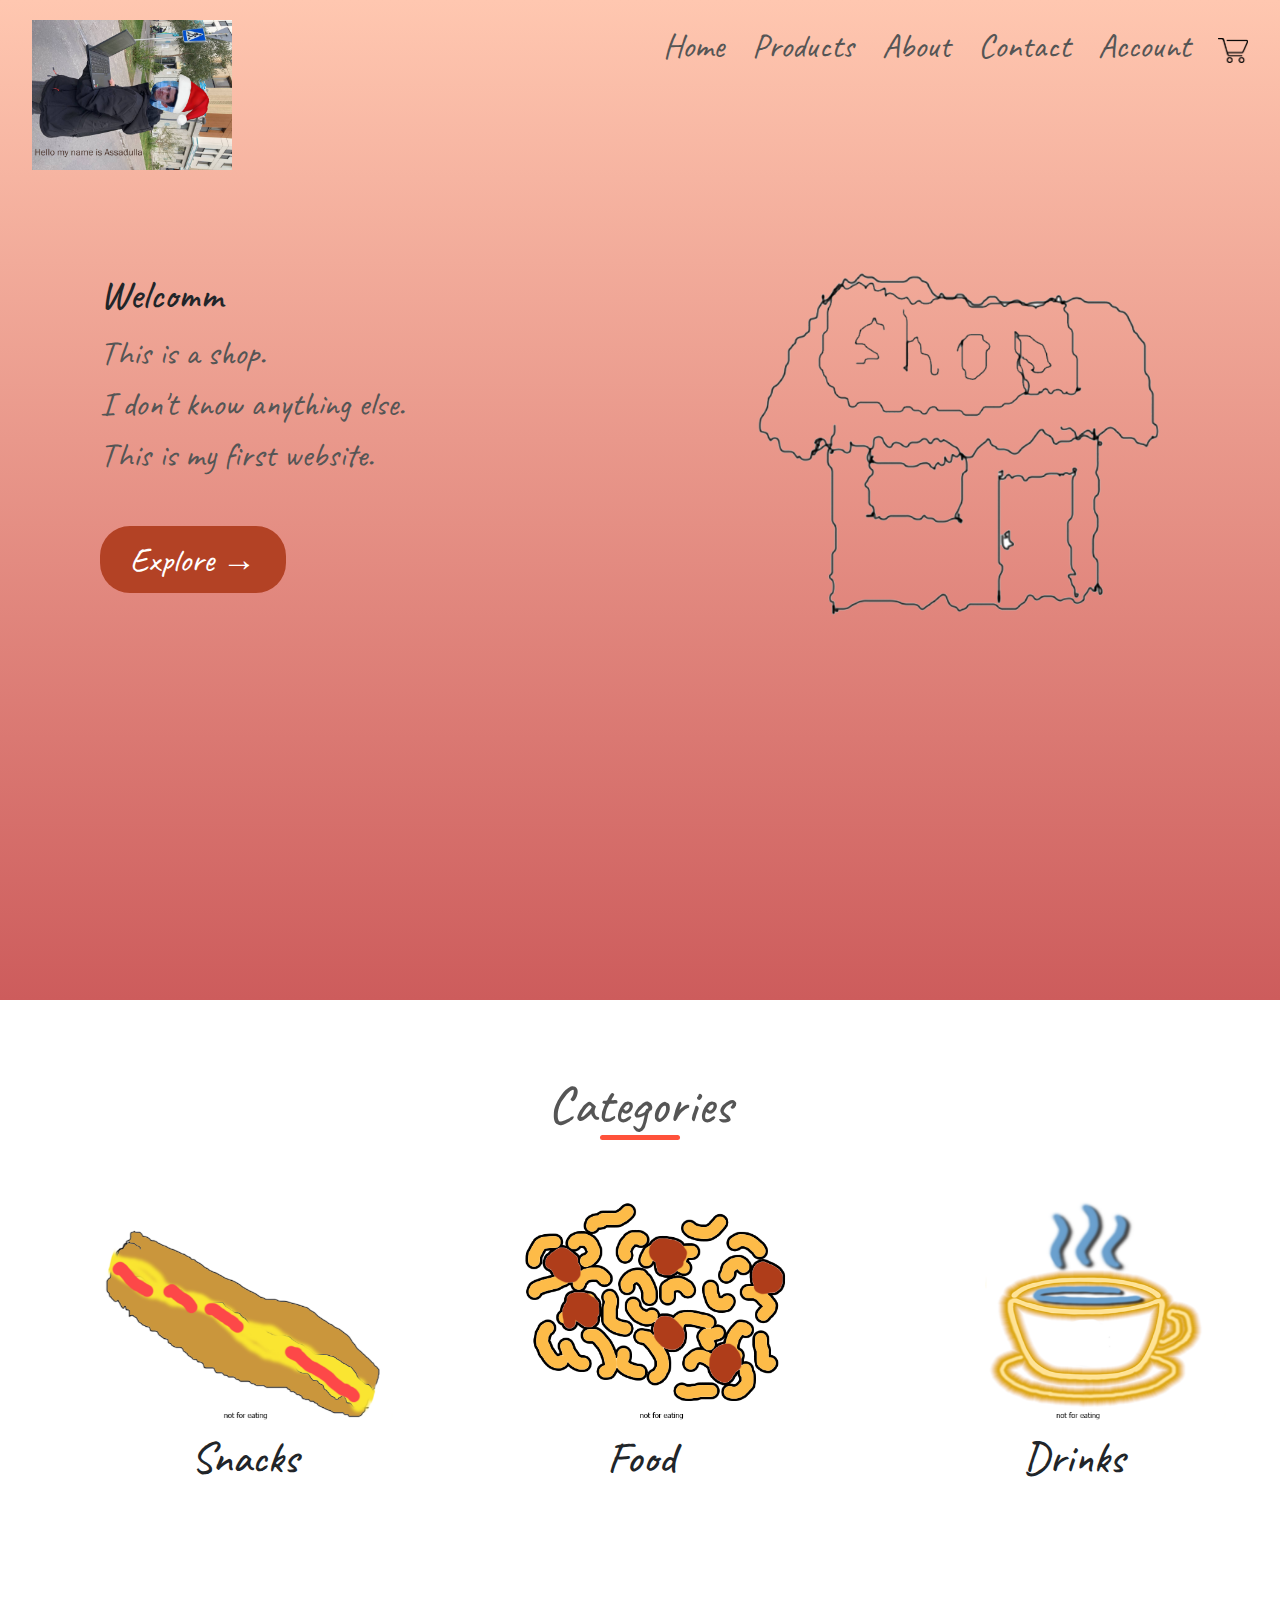
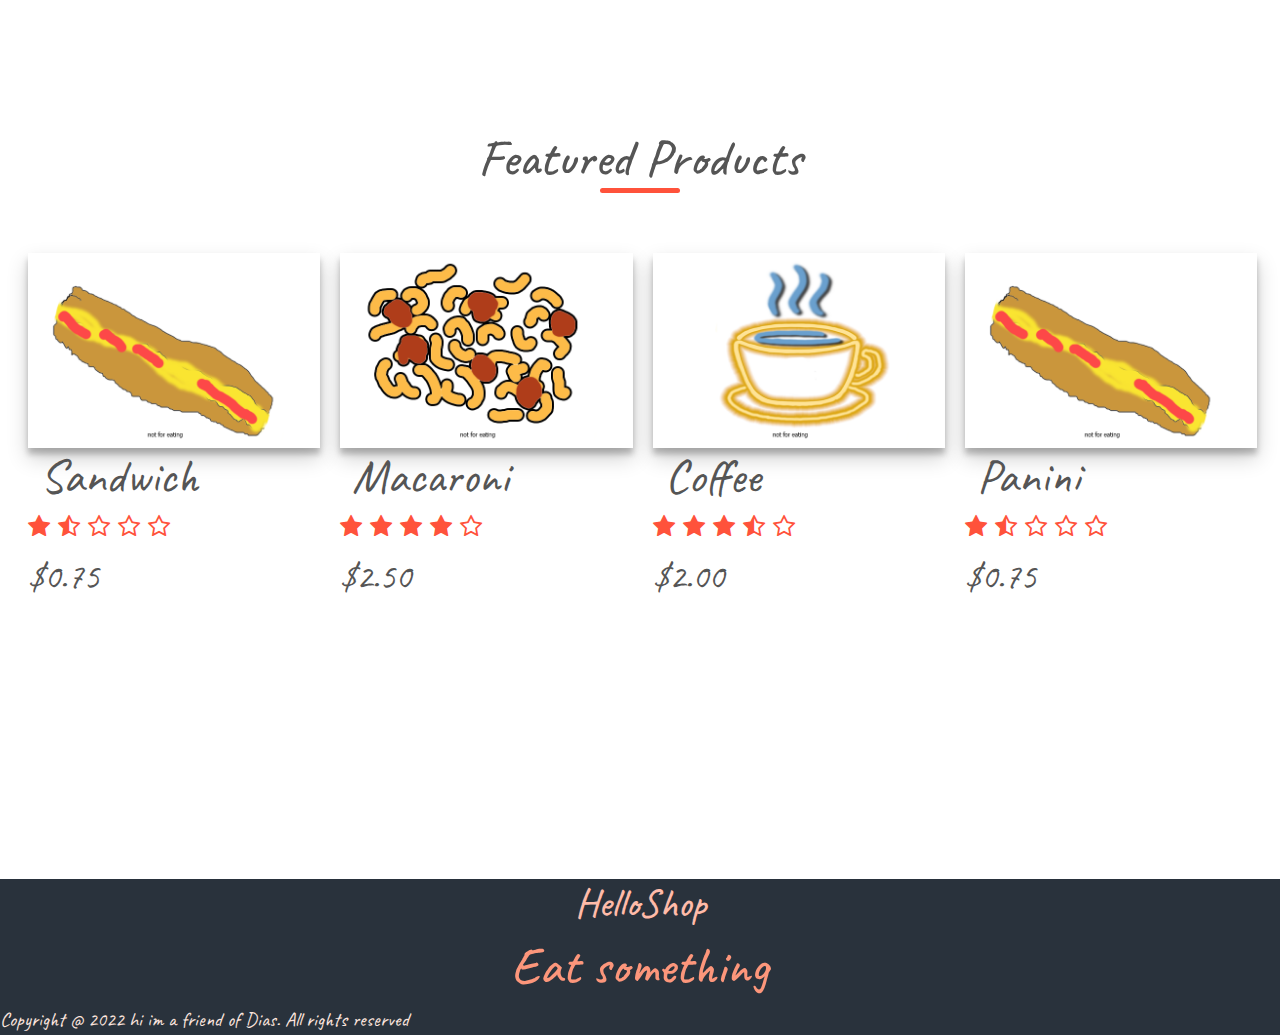
<file: index.html>
<!DOCTYPE html>
<html lang="en">
<head>
	<meta charset="UTF-8">
	<meta name="viewport" content="width=device-width, initial-scale=1">
	<link rel="stylesheet" href="css/bootstrap.css">
	<title>HelloShop</title>
	<link rel="stylesheet" href="style.css">
	<link rel="icon" href="file:///C:/Users/User/Desktop/try/images/images.png">
	<link rel="shortcut icon" type="image/x-icon" href="market.ico">
	<link href="https://fonts.googleapis.com/css2?family=Caveat:wght@400;500;600;700&family=Shizuru&display=swap" rel="stylesheet">
	<link rel="stylesheet" href="font/css/font-awesome.min.css">
</head>
<body>

	<div class="header">
	<div class="container">
		<div class="navbar">
		  <div class="logo">
		  <a href="https://vilkro.github.io/"><img src="images/madi.png" width="200px"></a>
		</div>
		<nav>
			<ul>
				<li><a href="#header">Home</a></li>
				<li><a href="#products">Products</a></li>
				<li><a href="abotus.html">About</a></li>
				<li><a href="#bottom">Contact</a></li>
				<li><a href="#bottom">Account</a></li>
			</ul>
			<a href="cart.html">
			<img src="images/cart.png" width="30px" height="25px">
			</a>
		</nav>
	</div>
	<div class="row">
		<div class="col-2">
			<h1>Welcomm</h1>
			<p>This is a shop.<br>I don't know anything else.<br>This is my first website.</p>
			<a href="#products" class="btn">Explore &#8594;</a>
		</div>
		<div class="col-2">
			<img src="images/shop.png">
		</div>
	</div>
	</div>
</div>

<!------- Categories -------->
	<div id="products">
	<div class="categories">
		<h2 class="title">Categories</h2>
		<div class="small-container">
		<div class="row">
			<div class="col-3">
				<div class="container">
				<img src="images/sandwich.png" class="image">
					<div class="middle">
						<div class="text"><ul>
							Sandwiches:
							<li>Cheese</li>
							<li>Chicken</li>
							<li>Panini</li>
							<li>Sausage</li>
						</ul></div>
					</div>
				</div>
				<h3>Snacks</h3>
			</div>
			<div class="col-3">
				<div class="container">
				<img src="images/macaroni.png" class="image">
					<div class="middle">
						<div class="text"><ul>
							<li>Macaroni</li>
							<li>Spaghetti</li>
							<li>Rice</li>
							<li>Potato</li>
						</ul></div>
					</div>
				</div>
				<h3>Food</h3>
			</div>
			<div class="col-3">
				<div class="container">
				<img src="images/coffee.png" class="image">
					<div class="middle">
						<div class="text"><ul>
							<li>Coffee</li>
							<li>Coke</li>
							<li>Tea</li>
							<li>Water</li>
						</ul></div>
					</div>
				</div>
				<h3>Drinks</h3>
			</div>
		</div>
		</div>
	</div>	
	</div>
	
 <!----------products-------------------------------->
	<div class="small-container">
		<h2 class="title">Featured Products</h2>
		<div class="row">
			<div class="col-4">
				<img src="images/sandwich.png">
				<h4>&nbsp;Sandwich</h4>
				<div class="rating">
					<i class="fa fa-star"></i>
					<i class="fa fa-star-half-o"></i>
					<i class="fa fa-star-o"></i>
					<i class="fa fa-star-o"></i>
					<i class="fa fa-star-o"></i>
				</div>
				<p>$0.75</p>
			</div>
			<div class="col-4">
				<img src="images/macaroni.png">
				<h4>&nbsp;Macaroni</h4>
				<div class="rating">
					<i class="fa fa-star"></i>
					<i class="fa fa-star"></i>
					<i class="fa fa-star"></i>
					<i class="fa fa-star"></i>
					<i class="fa fa-star-o"></i>
				</div>
				<p>$2.50</p>
			</div>
			<div class="col-4">
				<img src="images/coffee.png">
				<h4>&nbsp;Coffee</h4>
				<div class="rating">
					<i class="fa fa-star"></i>
					<i class="fa fa-star"></i>
					<i class="fa fa-star"></i>
					<i class="fa fa-star-half-o"></i>
					<i class="fa fa-star-o"></i>
				</div>
				<p>$2.00</p>
			</div>
			<div class="col-4">
				<img src="images/sandwich.png">
				<h4>&nbsp;Panini</h4>
				<div class="rating">
					<i class="fa fa-star"></i>
					<i class="fa fa-star-half-o"></i>
					<i class="fa fa-star-o"></i>
					<i class="fa fa-star-o"></i>
					<i class="fa fa-star-o"></i>
				</div>
				<p>$0.75</p>
			</div>
		</div>	
	</div>
	
  <!--------footer--->
    <div id="bottom">
	<div class="footer">
        <div class= "brand"><h1><span>Hello</span>Shop</h1></div>
			<h2>Eat something</h2>
            <p>Copyright @ 2022 hi im a friend of Dias. All rights reserved</p>
        </div>
	</div>
</body>
</html>
</file>
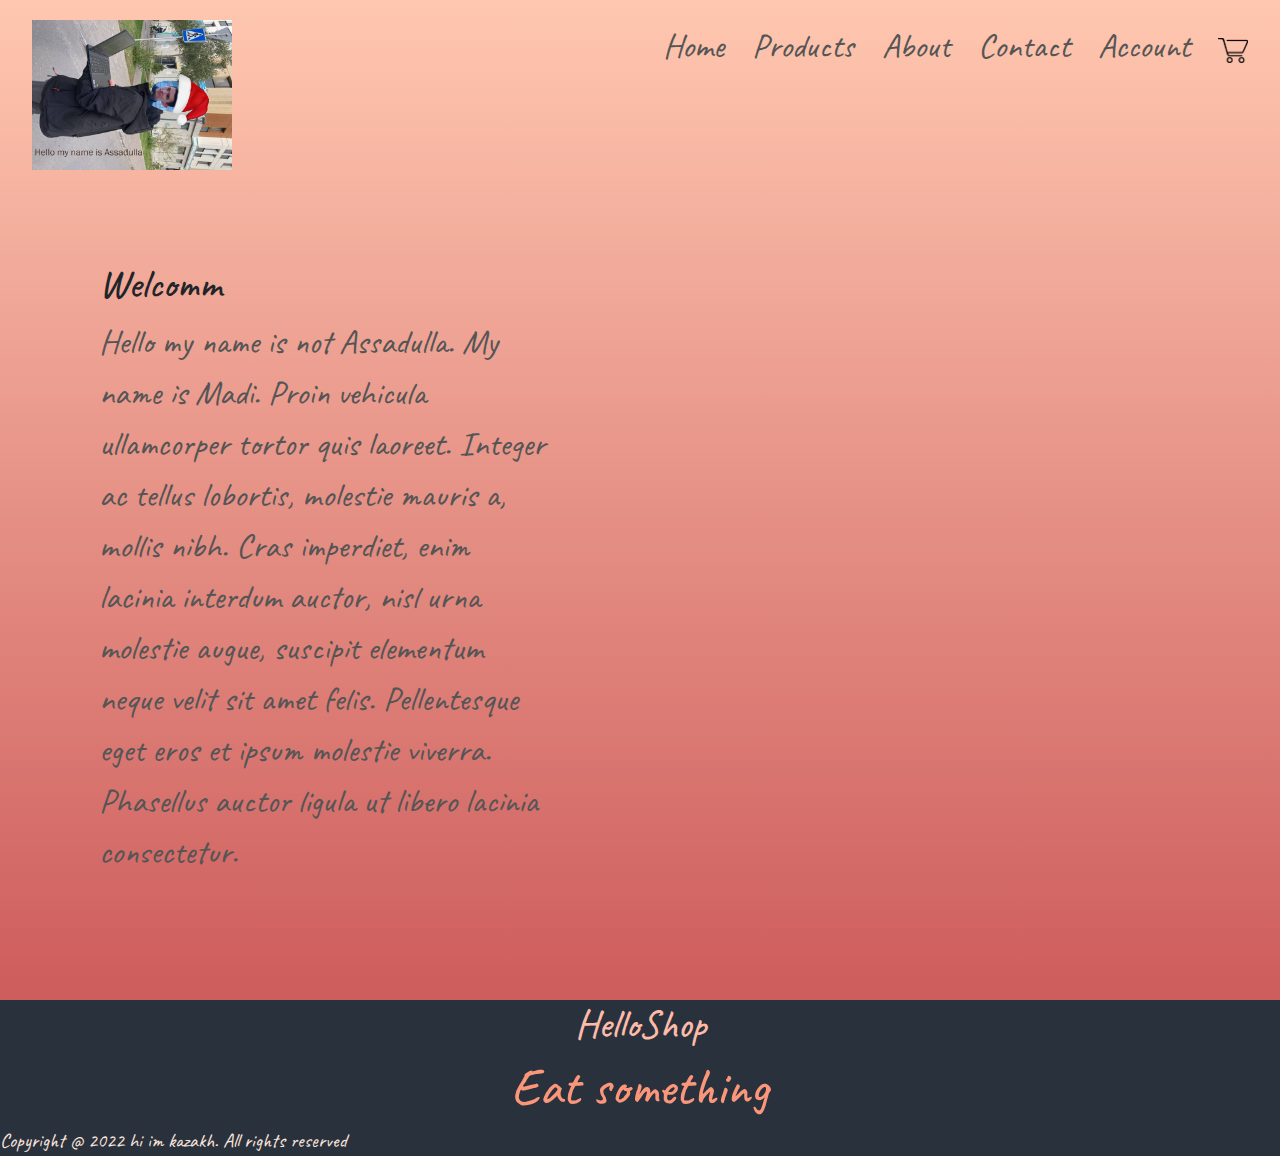
<file: abotus.html>
<!DOCTYPE html>
<html lang="en">
<head>
	<meta charset="UTF-8">
	<meta name="viewport" content="width=device-width, initial-scale=1">
	<link rel="stylesheet" href="css/bootstrap.css">
	<title>HelloShop</title>
	<link rel="stylesheet" href="style.css">
	<script src="cart.js"></script>
	<link rel="icon" href="file:///C:/Users/User/Desktop/try/images/images.png">
	<link href="https://fonts.googleapis.com/css2?family=Caveat:wght@400;500;600;700&family=Shizuru&display=swap" rel="stylesheet">
	<link rel="stylesheet" href="font/css/font-awesome.min.css">
	<link rel="stylesheet" href="https://cdnjs.cloudflare.com/ajax/libs/font-awesome/4.7.0/css/font-awesome.min.css">
</head>
<body>
	<div class="header">
	<div class="container">
		<div class="navbar">
		  <div class="logo">
			<a href="wha.html"><img src="images/madi.png" width="200px"></a>
		</div>
		<nav>
			<ul>
				<li><a href="https://vilkro.github.io/#header">Home</a></li>
				<li><a href="https://vilkro.github.io/#products">Products</a></li>
				<li><a href="https://vilkro.github.io/#bottom">About</a></li>
				<li><a href="https://vilkro.github.io/#bottom">Contact</a></li>
				<li><a href="https://vilkro.github.io/#bottom">Account</a></li>
			</ul>
			<a href="cart.html">
			<img src="images/cart.png" width="30px" height="25px">
			</a>
		</nav>
	</div>
	<div class="row">
		<div class="col-2" style="margin-left: -640px;">
			<h1>Welcomm</h1>
			<p>Hello my name is not Assadulla. My name is Madi. Proin vehicula ullamcorper tortor quis laoreet. Integer ac tellus lobortis, molestie mauris a, mollis nibh. Cras imperdiet, enim lacinia interdum auctor, nisl urna molestie augue, suscipit elementum neque velit sit amet felis. Pellentesque eget eros et ipsum molestie viverra. Phasellus auctor ligula ut libero lacinia consectetur.</p>
		</div>
	</div>
</div>
</div>

  <!--------footer--->
    <div class="footer">
        <div class="brand"><h1><span>Hello</span>Shop</h1></div>
			<h2>Eat something</h2>
            <p>Copyright @ 2022 hi im kazakh. All rights reserved</p>
        </div>
</body>
</html>
</file>
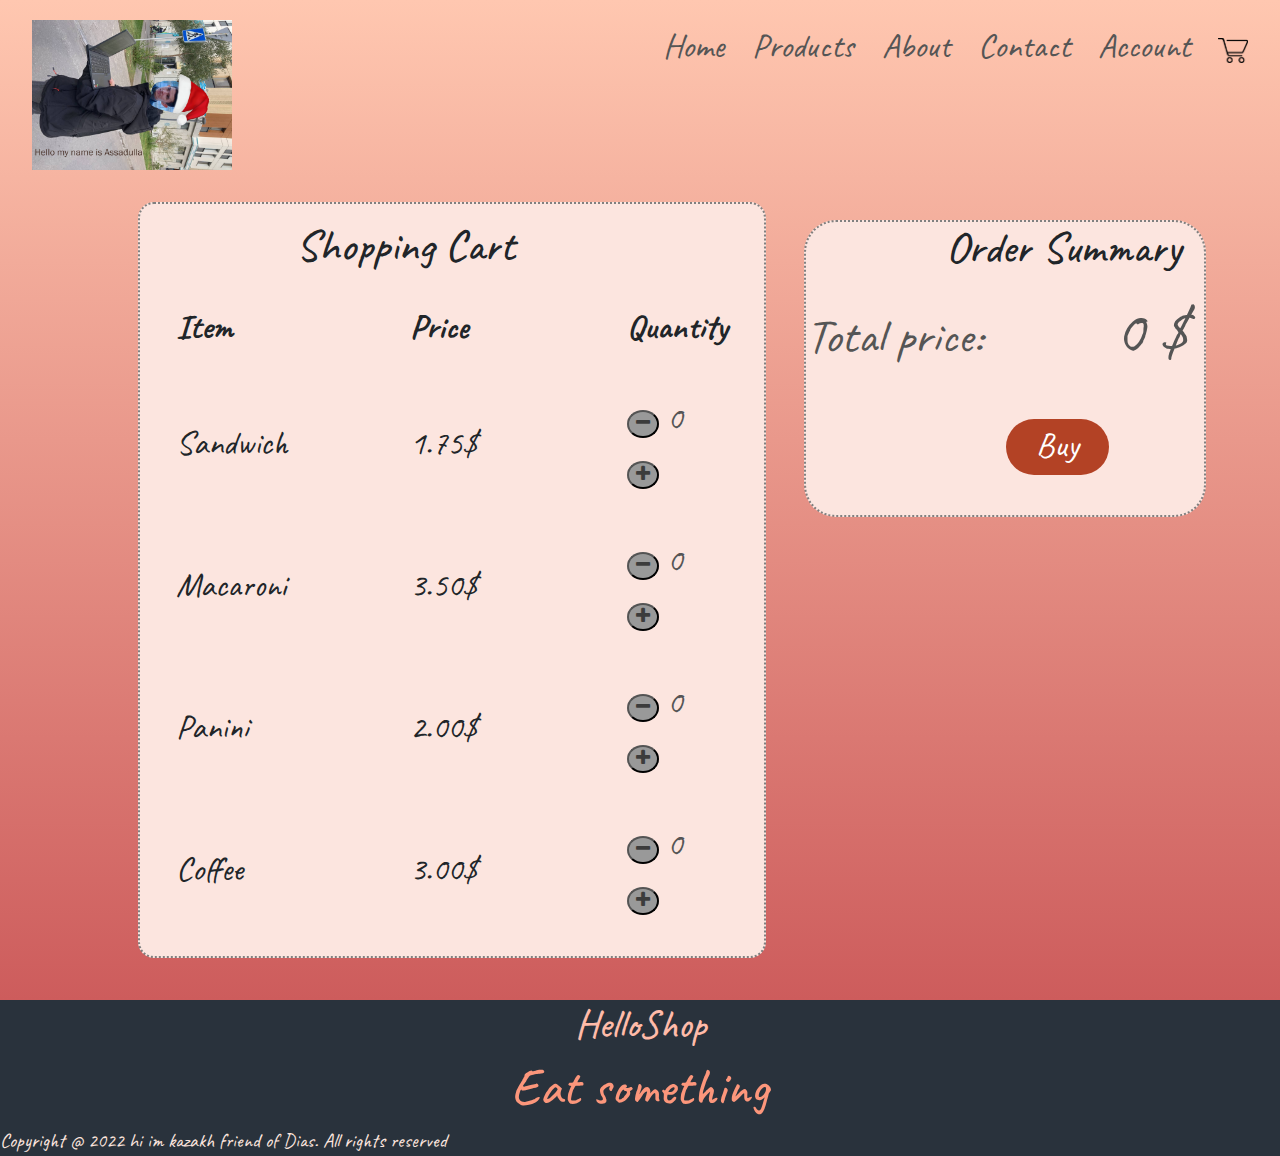
<file: cart.html>
<!DOCTYPE html>
<html lang="en">
<head>
	<meta charset="UTF-8">
	<meta name="viewport" content="width=device-width, initial-scale=1">
	<link rel="stylesheet" href="css/bootstrap.css">
	<title>HelloShop</title>
	<link rel="stylesheet" href="style.css">
	<script src="cart.js"></script>
	<link rel="icon" href="file:///C:/Users/User/Desktop/try/images/images.png">
	<link rel="shortcut icon" type="image/x-icon" href="market.ico">
	<link href="https://fonts.googleapis.com/css2?family=Caveat:wght@400;500;600;700&family=Shizuru&display=swap" rel="stylesheet">
	<link rel="stylesheet" href="font/css/font-awesome.min.css">
</head>
<body>
	<div class="header">
	<div class="container">
		<div class="navbar">
		  <div class="logo">
			<a href="https://vilkro.github.io/"><img src="images/madi.png" width="200px"></a>
		</div>
		<nav>
			<ul>
				<li><a href="https://vilkro.github.io/#header">Home</a></li>
				<li><a href="https://vilkro.github.io/#products">Products</a></li>
				<li><a href="https://vilkro.github.io/#bottom">About</a></li>
				<li><a href="https://vilkro.github.io/#bottom">Contact</a></li>
				<li><a href="https://vilkro.github.io/#bottom">Account</a></li>
			</ul>
			<img src="images/cart.png" width="30px" height="25px">
		</nav>
	</div>
	<div id="kvadrat">
		<h3>Shopping Cart</h3>
		<table id=list>
			<tr>
				<th>Item</th>
				<th>Price</th>
				<th>Quantity</th>
			</tr>
			<tr>
				<td>Sandwich</td>
				<td>1.75$</td>
				<td> <button id="minus" onclick="MinusItemA()">⠀<i class="fa fa-minus" style="font-size:18px;margin:-5px;opacity:0.6"></i>⠀</button> <p><a id="counterA">0</a>&#8201;</p> <button id="minus" onClick="PlusItemA()">⠀<i class="fa fa-plus" style="font-size:18px;margin:-5px;opacity:0.6"></i>⠀</button> </td>
			</tr>
			<tr>
				<td>Macaroni</td>
				<td>3.50$</td>
				<td> <button id="minus" onclick="MinusItemB()">⠀<i class="fa fa-minus" style="font-size:18px;margin:-5px;opacity:0.6"></i>⠀</button> <p><a id="counterB">0</a>&#8201;</p> <button id="minus" onClick="PlusItemB()">⠀<i class="fa fa-plus" style="font-size:18px;margin:-5px;opacity:0.6"></i>⠀</button> </td>
			</tr>
			<tr>
				<td>Panini</td>
				<td>2.00$</td>
				<td> <button id="minus" onclick="MinusItemC()">⠀<i class="fa fa-minus" style="font-size:18px;margin:-5px;opacity:0.6"></i>⠀</button> <p><a id="counterC">0</a>&#8201;</p> <button id="minus" onClick="PlusItemC()">⠀<i class="fa fa-plus" style="font-size:18px;margin:-5px;opacity:0.6"></i>⠀</button> </td>
			</tr>
			<tr>
				<td>Coffee</td>
				<td>3.00$</td>
				<td> <button id="minus" onclick="MinusItemD()">⠀<i class="fa fa-minus" style="font-size:18px;margin:-5px;opacity:0.6"></i>⠀</button> <p><a id="counterD">0</a>&#8201;</p> <button id="minus" onClick="PlusItemD()">⠀<i class="fa fa-plus" style="font-size:18px;margin:-5px;opacity:0.6"></i>⠀</button> </td>
			</tr>
		</table>
	</div>
		<div id="bill">
			<h3>Order Summary</h3>
			<h4>Total price: </h4>
			<p>&nbsp;&nbsp;&nbsp;&nbsp;&nbsp;&nbsp;&nbsp;&nbsp;<a id="TotalPrice">0</a>&nbsp;$</p>
			<a href="" class="buy">Buy</a>
		</div>
	</div>
</div>

  <!--------footer--->
    <div class="footer">
        <div class= "brand"><h1><span>Hello</span>Shop</h1></div>
			<h2>Eat something</h2>
            <p>Copyright @ 2022 hi im kazakh friend of Dias. All rights reserved</p>
        </div>
</body>
</html>
</file>
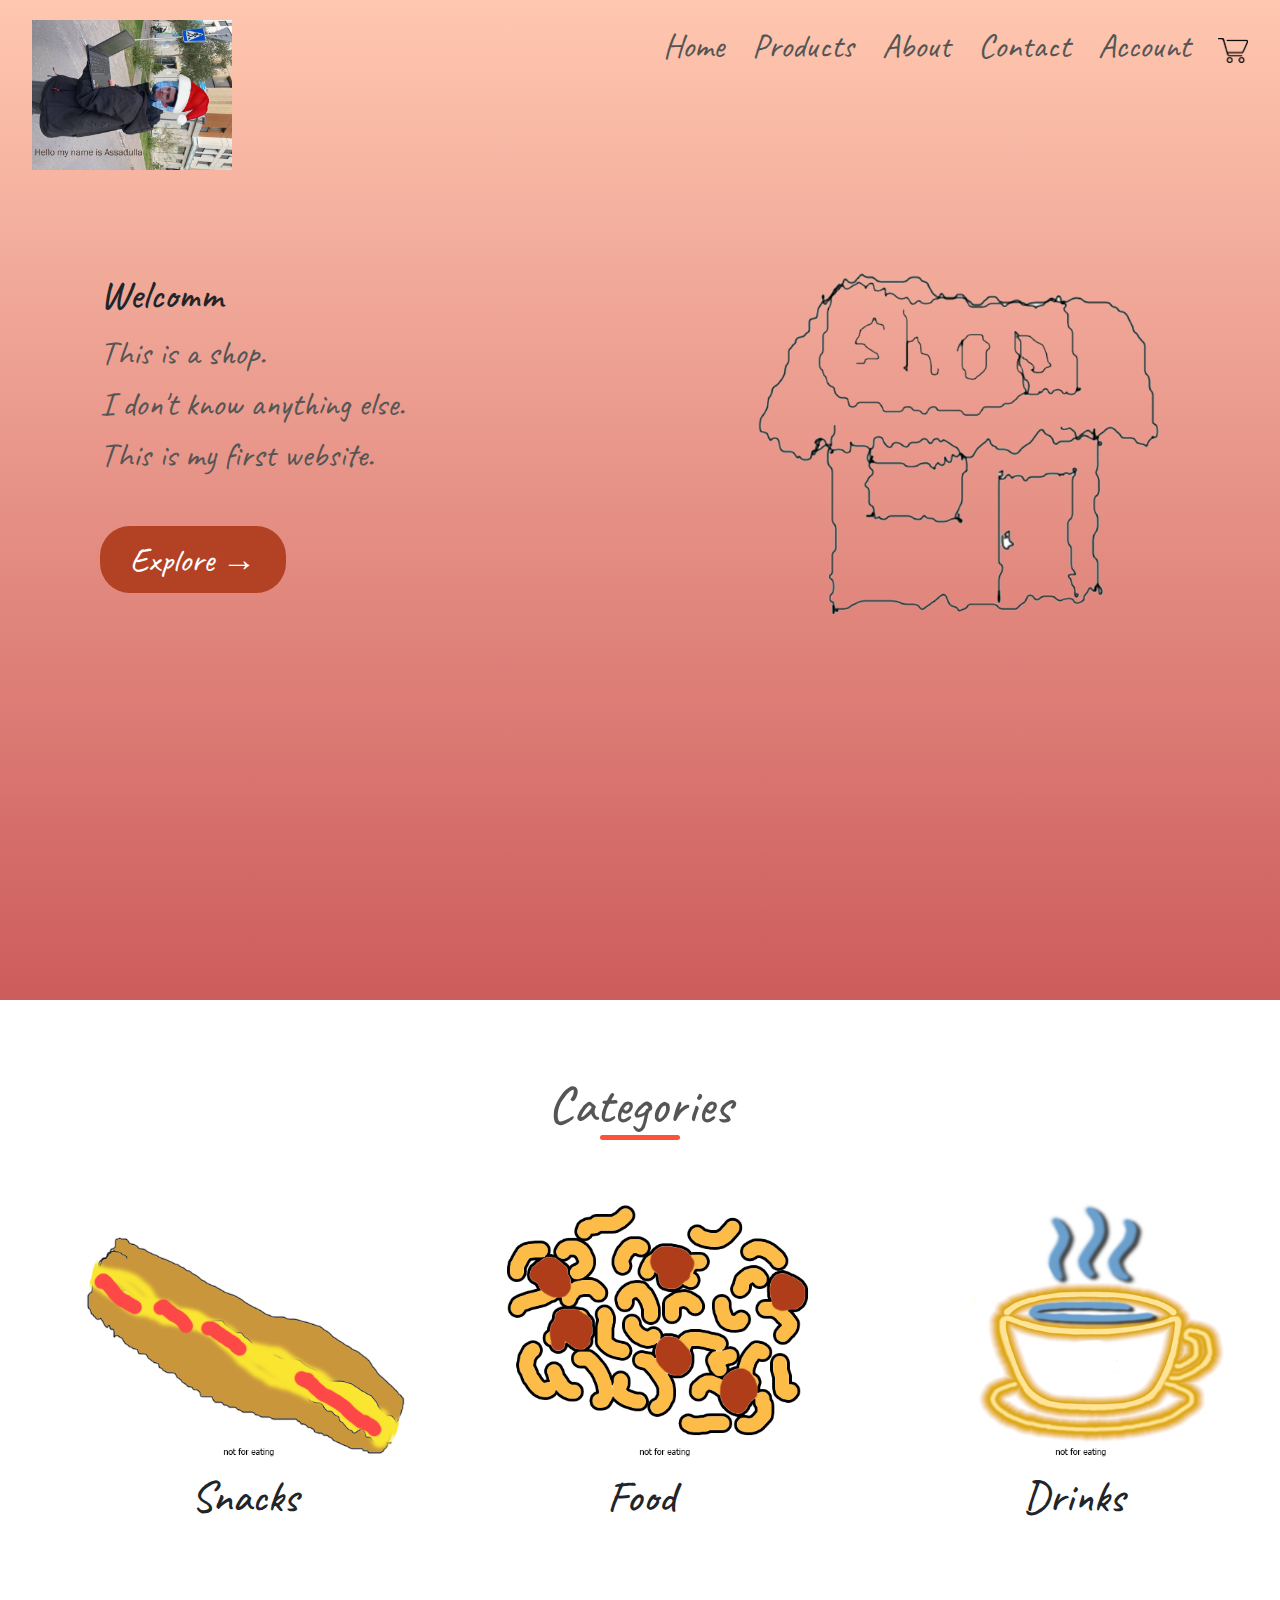
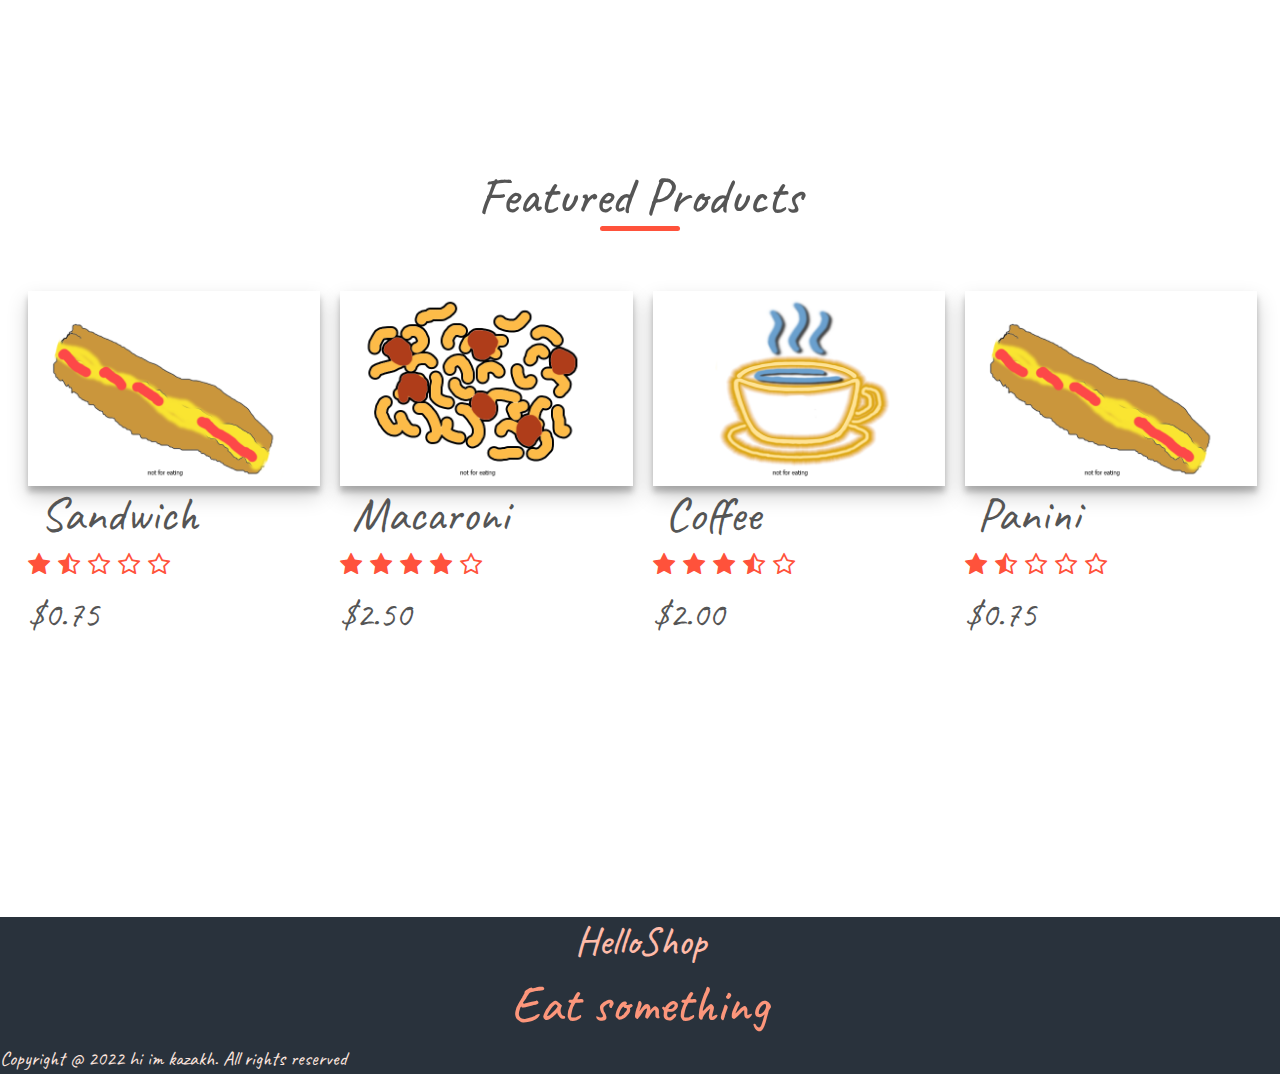
<file: wha.html>
<!DOCTYPE html>
<html lang="en">
<head>
	<meta charset="UTF-8">
	<meta name="viewport" content="width=device-width, initial-scale=1">
	<link rel="stylesheet" href="css/bootstrap.css">
	<title>HelloShop</title>
	<link rel="stylesheet" href="style.css">
	<link rel="icon" href="file:///C:/Users/User/Desktop/try/images/images.png">
	<link href="https://fonts.googleapis.com/css2?family=Caveat:wght@400;500;600;700&family=Shizuru&display=swap" rel="stylesheet">
	<link rel="stylesheet" href="font/css/font-awesome.min.css">
</head>
<body>

	<div class="header">
	<div class="container">
		<div class="navbar">
		  <div class="logo">
			<img src="images/madi.png" width="200px">
		</div>
		<nav>
			<ul>
				<li><a href="">Home</a></li>
				<li><a href="">Products</a></li>
				<li><a href="">About</a></li>
				<li><a href="">Contact</a></li>
				<li><a href="">Account</a></li>
			</ul>
			<img src="images/cart.png" width="30px" height="25px">
		</nav>
	</div>
	<div class="row">
		<div class="col-2">
			<h1>Welcomm</h1>
			<p>This is a shop.<br>I don't know anything else.<br>This is my first website.</p>
			<a href="" class="btn">Explore &#8594;</a>
		</div>
		<div class="col-2">
			<img src="images/shop.png">
		</div>
	</div>
	</div>
</div>

<!------- Categories -------->
	<div class="categories">
		<h2 class="title">Categories</h2>
		<div class="small-container">
		<div class="row">
			<div class="col-3">
				<img src="images/sandwich.png">
				<h3>Snacks</h3>
			</div>
			<div class="col-3">
				<img src="images/macaroni.png">
				<h3>Food</h3>
			</div>
			<div class="col-3">
				<img src="images/coffee.png">
				<h3>Drinks</h3>
			</div>
		</div>
		</div>
	</div>	
	
 <!----------products-------------------------------->
	<div class="small-container">
		<h2 class="title">Featured Products</h2>
		<div class="row">
			<div class="col-4">
				<img src="images/sandwich.png">
				<h4>&nbsp;Sandwich</h4>
				<div class="rating">
					<i class="fa fa-star"></i>
					<i class="fa fa-star-half-o"></i>
					<i class="fa fa-star-o"></i>
					<i class="fa fa-star-o"></i>
					<i class="fa fa-star-o"></i>
				</div>
				<p>$0.75</p>
			</div>
			<div class="col-4">
				<img src="images/macaroni.png">
				<h4>&nbsp;Macaroni</h4>
				<div class="rating">
					<i class="fa fa-star"></i>
					<i class="fa fa-star"></i>
					<i class="fa fa-star"></i>
					<i class="fa fa-star"></i>
					<i class="fa fa-star-o"></i>
				</div>
				<p>$2.50</p>
			</div>
			<div class="col-4">
				<img src="images/coffee.png">
				<h4>&nbsp;Coffee</h4>
				<div class="rating">
					<i class="fa fa-star"></i>
					<i class="fa fa-star"></i>
					<i class="fa fa-star"></i>
					<i class="fa fa-star-half-o"></i>
					<i class="fa fa-star-o"></i>
				</div>
				<p>$2.00</p>
			</div>
			<div class="col-4">
				<img src="images/sandwich.png">
				<h4>&nbsp;Panini</h4>
				<div class="rating">
					<i class="fa fa-star"></i>
					<i class="fa fa-star-half-o"></i>
					<i class="fa fa-star-o"></i>
					<i class="fa fa-star-o"></i>
					<i class="fa fa-star-o"></i>
				</div>
				<p>$0.75</p>
			</div>
		</div>	
	</div>
	
  <!--------footer--->
    <div class="footer">
        <div class= "brand"><h1><span>Hello</span>Shop</h1></div>
			<h2>Eat something</h2>
            <p>Copyright @ 2022 hi im kazakh. All rights reserved</p>
        </div>
    </section>
</body>
</html>
</file>
<file: style.css>
*{
	margin: 0;
	padding: 0;
	box-sizing: border-box;
}

body{
	font-family: 'Caveat', cursive;
	font-size: 34px;
}

.navbar{
	display: flex;
	align-items: right;
	padding: 20px;
}
nav{
	flex: 1;
	text-align: right;
}
nav ul{
	display: inline-block;
	list-style-type: none;
}
nav ul li{
	display: inline-block;
	margin-right: 20px;
}
nav ul li:hover{
	text-decoration: underline;
}
a{
	text-decoration: none;
	color: #555;
}
p{
	color: #555;
}
.container{
	max-width: 1800px;
	margin: auto;
}
.row{
	display: flex;
	align-items: center;
	flex-wrap: wrap;
	justify-content: space-around;
	padding-left: 5px;
}
.col-2{
	flex-basis: 50%;
	min-width: 300px;
 	flex: 0 0 auto;
  	width: 37%;
}
.col-2 img{
	max-width: 100%;
	padding: 0px 0;
}
.btn{
	display: inline-block;
	background: #B34225;
	color: #fff;
	padding: 8px 30px;
	margin: 30px 0;
	border-radius: 30px;
}
.btn:hover{
	background: #C54928;
}
.header{
	background: linear-gradient(#FFC7B0, #CD5C5C);
	height: 1000px;
}
.header .row{
	margin-top: 70px;
}
.categories{
	margin: 70px 0;
}
.col-3{
	flex-basis: 30%;
	min-width: 250px;
	margin-bottom: 30px;
}
.col-3 img{
	width: 120%;
}
.small-container{
	max-width: 1600px;
	margin: auto;
	padding-left: 25px;
	padding-right: 25px;
	margin-bottom: 200px;
}
.col-4{
	flex-basis: 25%;
	padding: 10px;
	min-width: 10px;
	margin-bottom: 50px;
	transition: transform 0.5s;
}
.col-4 img{
	width: 100%;
	box-shadow: rgba(0, 0, 0, 0.19) 0px 10px 20px, rgba(0, 0, 0, 0.23) 0px 6px 6px;
}
.title{
	text-align: center;
	margin: 0 auto 50px;
	position: relative;
	line-height: 70px;
	color: #555;
}
.title::after{
	content: '';
	background: #ff523b;
	width: 80px;
	height: 5px;
	border-radius: 5px;
	position: absolute;
	bottom: 0;
	left: 50%;
	transform: translateX(-50%);
}
h4{
	color: #555;
	font-weight: normal;
	height: 42px;
}
.col-4 p{
	font-size: 36px;
}
.rating .fa{
	color: #ff523b;
	font-size: 24px;
}
.col-4:hover{
	transform: translateY(-5px);
}
.footer{
	text-align: center;
	background: #29323c;
	margin-bottom: -20px;
}
.footer .brand{
	color: #FFBBA9;
}
.footer h2{
	color: #FC967B;
}
.footer p{
	text-align: left;
	font-size: 20px;
	color: #FCE5DF;
}

.buy{
	display: inline-block;
	background: #B34225;
	color: #fff;
	margin: 40px 12.5rem;
	padding: 0 30px 5px;
	border-radius: 30px;
}
.buy:hover{
	background: #C54928;
}

.button{
	background-color: #999999;
	border-radius: 50%;
	display: inline;
}

#counter{
	display: inline;
}

#kvadrat p{
	display: inline;
	width: 100%;
}

#bill h4{
	display: inline;
}

#bill p{
	font-size: 4rem;
	display: inline;
}

#minus{
	display: inline;
	background-color: #999999;
	border-radius: 50%;
	font-size: 16px;
}

#kvadrat{
	display: inline-block;
	border: 2px dotted gray;
	padding: 16px;
	margin-left: 10%;
	margin-top: 12px;
	width: 50%;
	background: #FCE5DF;
	border-radius: 1rem;
	vertical-align: top;
}

#list td,#list tr,#list th{
	width: 50%;
	padding: 20px;
}

#bill{
	display: inline-block;
	margin: 30px;
	border: 2px dotted gray;
	background: #FCE5DF;
	width: 32%;
	border-radius: 2rem;
}

#next-input {
    display: inline-block;
    border-collapse: separate;
    font-size: 0;
    width: 200px;
    border-spacing: 0;
    transition: all .3s ease-out;
    border: 1px solid #ccc;
    background-color: #fff;
}
.container {
  position: relative;
  width: 100%;
}

.image {
  opacity: 1;
  display: block;
  width: 100%;
  height: auto;
  transition: .5s ease;
  backface-visibility: hidden;
}

.middle {
  transition: .5s ease;
  opacity: 0;
  position: absolute;
  top: 50%;
  left: 58%;
  transform: translate(-50%, -50%);
  -ms-transform: translate(-50%, -50%);
  text-align: center;
}

.container:hover .image {
  opacity: 0.3;
}

.container:hover .middle {
  opacity: 0.6;
}

.text {
  background-color: #999999;
  color: white;
  font-size: 32px;
  padding: 20px 40px 20px 20px;
  border-radius: 20%;
}
</file>
